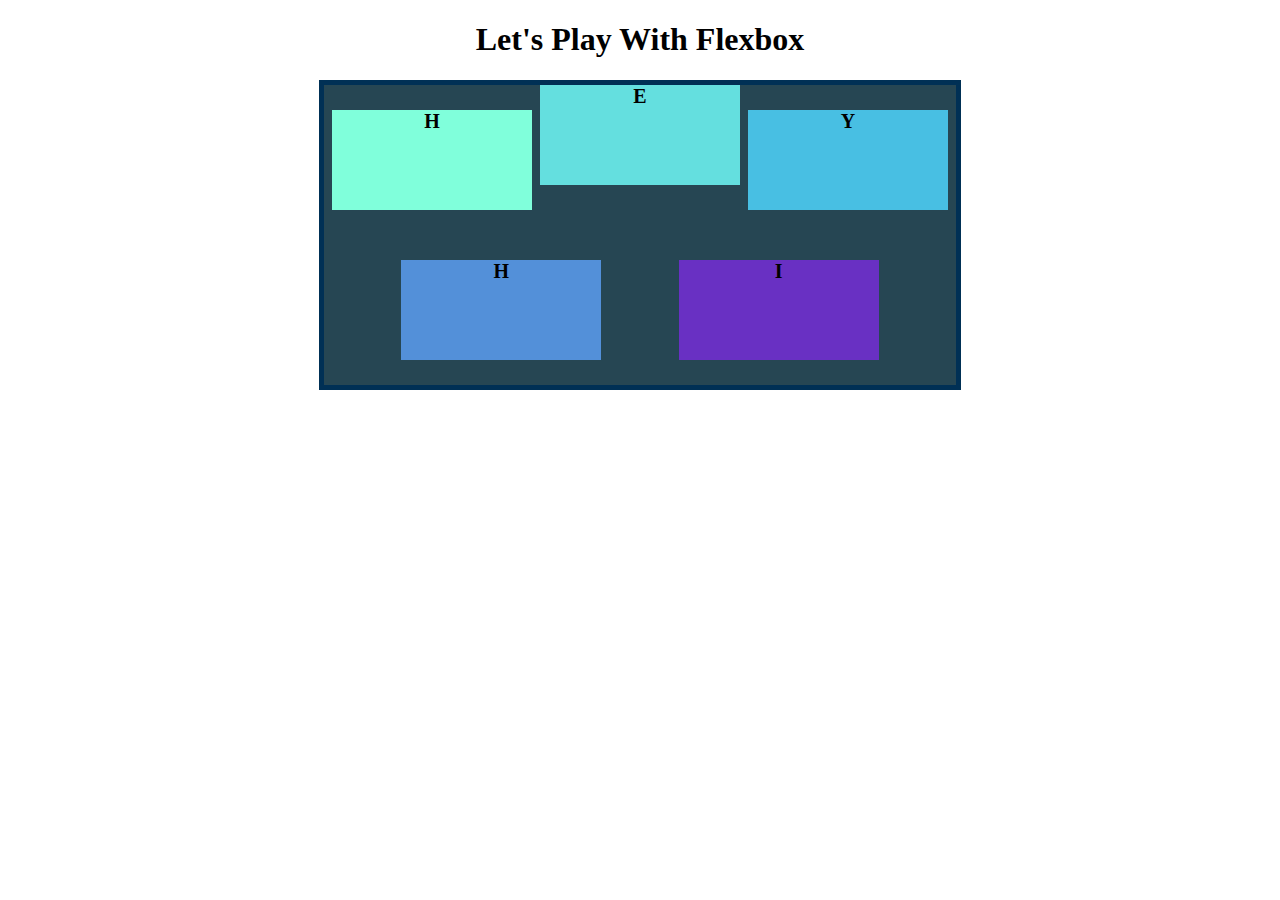
<file: Flexbox/index.html>
<!DOCTYPE html>
<html lang="en">

<head>
    <meta charset="UTF-8">
    <meta name="viewport" content="width=device-width, initial-scale=1.0">
    <title>Flexbox</title>
    <link href="https://fonts.googleapis.com/css2?family=Open+Sans:wght@300&display=swap" rel="stylesheet">

    <link rel="stylesheet" href="app.css">
</head>

<body>
    <h1>Let's Play With Flexbox</h1>

    <section id="container">
        <div style="background-color: #80ffdb">H</div>
        <div style="background-color: #64dfdf">E</div>
        <div style="background-color: #48bfe3">Y</div>
        <div style="background-color: #5390d9">H</div>
        <div style="background-color: #6930c3">I</div>
    </section>

</body>

</html>
</file>
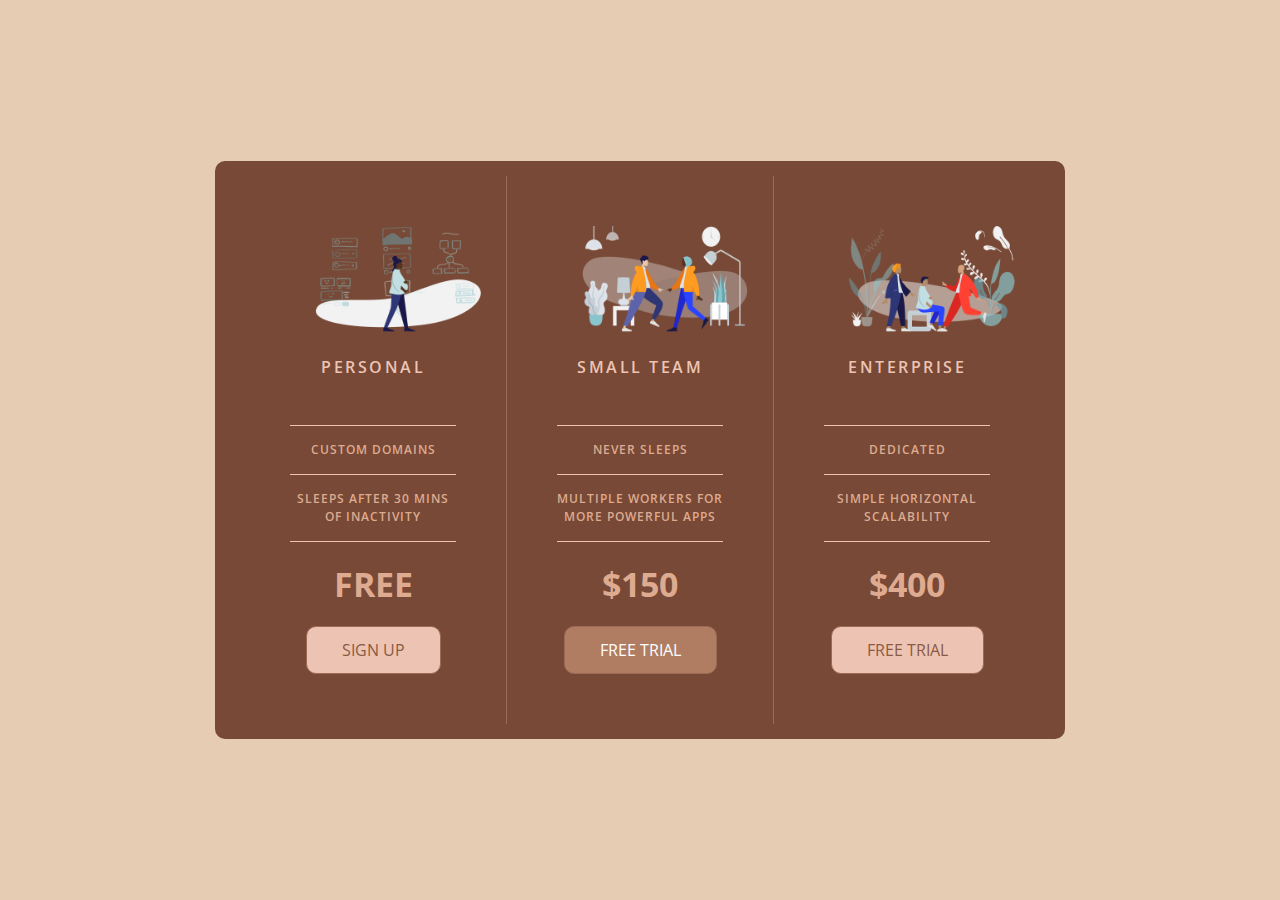
<file: Flexbox2/index.html>
<!DOCTYPE html>
<html lang="en">

<head>
    <meta charset="UTF-8">
    <meta name="viewport" content="width=device-width, initial-scale=1.0">
    <title>Price Tiers</title>
    <link rel="stylesheet" href="https://fonts.googleapis.com/css?family=Open+Sans:400,600,700">
    <link rel="stylesheet" href="app.css">
</head>

<body>
    <div class="panel pricing-table">

        <div class="pricing-plan">
            <img src="icons/icon1.png" alt="" class="pricing-img">
            <h2 class="pricing-header">Personal</h2>
            <ul class="pricing-features">
                <li class="pricing-features-item">Custom domains</li>
                <li class="pricing-features-item">Sleeps after 30 mins of inactivity</li>
            </ul>
            <span class="pricing-price">Free</span>
            <a href="#/" class="pricing-button">Sign up</a>
        </div>

        <div class="pricing-plan">
            <img src="icons/icon2.png" alt="" class="pricing-img">
            <h2 class="pricing-header">Small team</h2>
            <ul class="pricing-features">
                <li class="pricing-features-item">Never sleeps</li>
                <li class="pricing-features-item">Multiple workers for more powerful apps</li>
            </ul>
            <span class="pricing-price">$150</span>
            <a href="#/" class="pricing-button is-featured">Free trial</a>
        </div>

        <div class="pricing-plan">
            <img src="icons/icon3.png" alt="" class="pricing-img">
            <h2 class="pricing-header">Enterprise</h2>
            <ul class="pricing-features">
                <li class="pricing-features-item">Dedicated</li>
                <li class="pricing-features-item">Simple horizontal scalability</li>
            </ul>
            <span class="pricing-price">$400</span>
            <a href="#/" class="pricing-button">Free trial</a>
        </div>

    </div>

</body>

</html>
</file>
<file: Flexbox/app.css>
body {
    //font-family: 'Open Sans', sans-serif;
}
h1 {
    text-align: center;
}
#container {
    background-color: #264653;
    width: 50%;
    height: 300px;
    margin: 0 auto;
    border: 5px solid #003055;
display:flex;
flex-direction:row;
/*row, column,column-reverse*/
justify-content:space-evenly;
/*space-around, space-between, flex-start,flex-end,center*/
flex-wrap:wrap;
/*wrap-reverse, nowrap*/
align-items:center;
/*flex-start, flex-end, baseline*/

}
#container div{
width:200px;
height: 100px;
font-size:20px;
text-align:center;
font-weight:bold;
/*flex-grow:1;*/
}
div:nth-of-type(2){
align-self:flex-start;
}
</file>
<file: Flexbox2/app.css>
html, body, div, span, applet, object, iframe,
h1, h2, h3, h4, h5, h6, p, blockquote, pre,
a, abbr, acronym, address, big, cite, code,
del, dfn, em, img, ins, kbd, q, s, samp,
small, strike, strong, sub, sup, tt, var,
b, u, i, center,
dl, dt, dd, ol, ul, li,
fieldset, form, label, legend,
table, caption, tbody, tfoot, thead, tr, th, td,
article, aside, canvas, details, embed, 
figure, figcaption, footer, header, hgroup, 
menu, nav, output, ruby, section, summary,
time, mark, audio, video {
	margin: 0;
	padding: 0;
	border: 0;
	font-size: 100%;
	font: inherit;
	vertical-align: baseline;
}
/* HTML5 display-role reset for older browsers */
article, aside, details, figcaption, figure, 
footer, header, hgroup, menu, nav, section {
	display: block;
}
body {
	line-height: 1;
}
ol, ul {
	list-style: none;
}
blockquote, q {
	quotes: none;
}
blockquote:before, blockquote:after,
q:before, q:after {
	content: '';
	content: none;
}
table {
	border-collapse: collapse;
	border-spacing: 0;
}
html{
box-sizing:border-box;
font-family:'Open sans', sans-serif;
}
body{
background-color:#e6ccb2;
display:flex;
justify-content:center;
align-items:center;
min-height:100vh;
}

.panel{
background-color:#774936;
border-radius:10px; 
padding:15px 25px;
display:flex;
flex-direction:column;
text-align:center;
text-transform:uppercase;
max-width:800px;
}

.pricing-plan{
border-bottom:1px solid #edc4b3;
}

.pricing-plan:last-child{
border-bottom:none;
}

.pricing-img{
margin:25px;
width:100%;
}
.pricing-header{
color: #edc4b3;
font-weight:600;
letter-spacing:2.5px;
}
.pricing-features{
margin:50px 0 25px;
color:#deab90;
}
.pricing-features-item{
font-weight:600;
letter-spacing:1px;
font-size:12px;
line-height:1.5;
padding:15px 0;
border-top:1px solid #edc4b3;
}
.pricing-features-item:last-child{
border-bottom:1px solid #edc4b3;
}

.pricing-price{
color:#deab90;
display:block;
font-size:34px;
font-weight:700;
}

.pricing-button{
border: 1px solid #9d6b53;
border-radius:10px;
color:#8a5a44;
display:inline-block;
padding: 15px 35px;
text-decoration:none;
margin: 25px 0;
background-color: #edc4b3;
transition:all 0.2s ease-in-out;
}
.pricing-button:hover, .pricing-button:focus{
background-color:#8a5a44;
color:#edc4b3;
}

.is-featured{
background-color:#b07d62;
color:white;
}
.is-featured:hover,.is-featured:focus{
background-color:#e6b8a2;
color:white;
}

@media(min-width:900px){
.panel{
flex-direction:row;
}
.pricing-plan{
border-bottom:none;
border-right:1px solid #9d6b53; 
padding:25px 50px;
}
.pricing-plan:last-child{
border-right:none;
}
}
</file>
